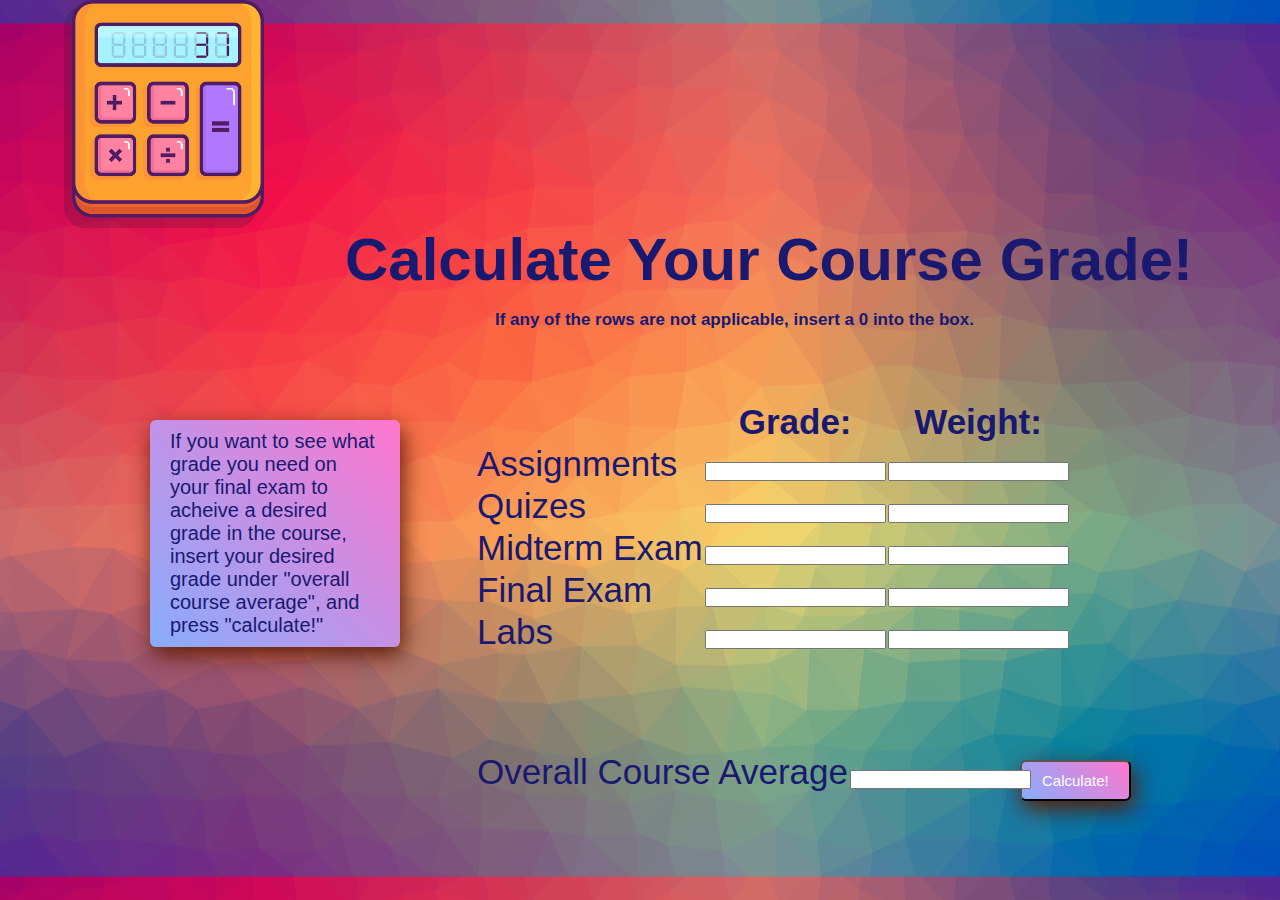
<file: index.html>
<!DOCTYPE html>
<html lang="en">
  <head>
    <meta name="description" content="Course Grade Calculator" />
    <title>Course Grade Calculator</title>
    <link rel="stylesheet" href="style.css" />
    <script>
      function CourseAvg() {
        var assign_avg = parseFloat(
          document.getElementById("Assignments").value
        );
        var quiz_avg = parseFloat(document.getElementById("Quizes").value);
        var midterm_avg = parseFloat(
          document.getElementById("Midterm_Exam").value
        );
        var final_exam_avg = parseFloat(
          document.getElementById("Final_Exam").value
        );
        var other_avg = parseFloat(document.getElementById("Other").value);
        var assign_percent_weight = parseFloat(
          document.getElementById("Assignments2").value
        );
        var quiz_percent_weight = parseFloat(
          document.getElementById("Quizes2").value
        );
        var midterm_percent_weight = parseFloat(
          document.getElementById("Midterm_Exam2").value
        );
        var final_exam_percent_weight = parseFloat(
          document.getElementById("Final_Exam2").value
        );
        var other_percent_weight = parseFloat(
          document.getElementById("Other2").value
        );
        var desired_course_grade = parseFloat(
          document.getElementById("Course_Average").value
        );

        if (
          assign_percent_weight +
            quiz_percent_weight +
            midterm_percent_weight +
            final_exam_percent_weight +
            other_percent_weight >
          100
        ) {
          alert("Error: Percent Weightings Exceed 100%");
        }

        var assign_weight = (assign_avg * assign_percent_weight) / 100;
        var quizes_weight = (quiz_avg * quiz_percent_weight) / 100;
        var midterm_weight = (midterm_avg * midterm_percent_weight) / 100;
        var final_weight = (final_exam_avg * final_exam_percent_weight) / 100;
        var other_weight = (other_avg * other_percent_weight) / 100;

        var course_avg =
          assign_weight +
          quizes_weight +
          midterm_weight +
          final_weight +
          other_weight;

        if (final_exam_avg == -1) {
          var final_exam_mark_required =
            (desired_course_grade - course_avg - final_weight) /
            (final_exam_percent_weight / 100);
          if (final_exam_mark_required > 0) {
            document.getElementById("Final_Exam").value =
              final_exam_mark_required;
          } else {
            document.getElementById("Final_Exam").value = 0;
          }
        } else {
          document.getElementById("Course_Average").value = course_avg;
        }
      }
    </script>
  </head>
  <body>
    <div class="container">
      <img src="calc.png" class="logo" />
    </div>
    <div class="content">
      <h1>Calculate Your Course Grade!</h1>
      <h2>If any of the rows are not applicable, insert a 0 into the box.</h2>
      <div class="outer">
        <div class="speech">
          <p>
            If you want to see what grade you need on your final exam to acheive
            a desired grade in the course, insert your desired grade under
            "overall course average", and press "calculate!"
          </p>
        </div>
      </div>

      <table class="table1">
        <tr>
          <th></th>
          <th>Grade:</th>
          <th>Weight:</th>
        </tr>
        <tr>
          <td>Assignments</td>
          <td><input type="text" id="Assignments" /></td>
          <td><input type="text" id="Assignments2" /></td>
        </tr>
        <tr>
          <td>Quizes</td>
          <td><input type="text" id="Quizes" /></td>
          <td><input type="text" id="Quizes2" /></td>
        </tr>
        <tr>
          <td>Midterm Exam</td>
          <td><input type="text" id="Midterm_Exam" /></td>
          <td><input type="text" id="Midterm_Exam2" /></td>
        </tr>
        <tr>
          <td>Final Exam</td>
          <td><input type="text" id="Final_Exam" /></td>
          <td><input type="text" id="Final_Exam2" /></td>
        </tr>
        <tr>
          <td>Labs</td>
          <td><input type="text" id="Other" /></td>
          <td><input type="text" id="Other2" /></td>
        </tr>
      </table>
      <input
        type="button"
        value="Calculate!"
        onclick="CourseAvg()"
        class="button"
      />
      <table class="table2">
        <tr>
          <td>Overall Course Average</td>
          <td><input type="text" id="Course_Average" maxlength="10" /></td>
        </tr>
      </table>
    </div>
  </body>
</html>
</file>
<file: style.css>
*{
    margin: 0;
    padding: 0;
}
.container{
  height: 100vh;
  width: 100%;
  background-image: url(background_img.pixabay.png) ; 
  background-position: center ; 
  padding-left: 5%;
  padding-right: 5%;
  box-sizing: border-box;
  position: relative;

  

}
.logo {
    width: 200px;
    float: left;
    margin-right: 50px;
  }

  .content h1{
    position:absolute;
    font-size: 60px;
    font-weight: 100px;
    margin-left: 345px;
    margin-top:-675px;
    color:midnightblue;
    font-family:'Trebuchet MS', 'Lucida Sans Unicode', 'Lucida Grande', 'Lucida Sans', Arial, sans-serif;
  }
  .content h2{
    position:absolute;
    font-size: 17px;
    font-weight: 100px;
    margin-left: 495px;
    margin-top:-590px;
    color:midnightblue;
    font-family:'Trebuchet MS', 'Lucida Sans Unicode', 'Lucida Grande', 'Lucida Sans', Arial, sans-serif;
  }


.content .outer {
  position: absolute;
  width: 400px;
}

.content .outer .speech{
  position:  absolute;
  width:100%;
  margin-bottom: 20px;
}

.content .outer .speech p {
  position:absolute;
  margin: 0 0 10px 0px;
  font-family:'Trebuchet MS', 'Lucida Sans Unicode', 'Lucida Grande', 'Lucida Sans', Arial, sans-serif;
  margin-left: 150px;
  margin-top:-480px;
  font-size: 20px;
  display: inline-block;
  background: linear-gradient(45deg, #87adfe, #ff77cd);
  border-radius: 6px;
  padding: 10px 20px;
  box-sizing: border-box;
  text-decoration: none;
  color:midnightblue;
  box-shadow: 3px 8px 22px rgba(94, 28, 2);

}



  .table1{
    position:absolute;
    font-size: 35px;
    font-weight: 100px;
    margin-left: 475px;
    margin-top:-500px;
    color:midnightblue;
    font-family:'Trebuchet MS', 'Lucida Sans Unicode', 'Lucida Grande', 'Lucida Sans', Arial, sans-serif;

  }
  .table2{
    position:absolute;
    font-size: 35px;
    font-weight: 100px;
    margin-left: 475px;
    margin-top:-150px;
    color:midnightblue;
    font-family:'Trebuchet MS', 'Lucida Sans Unicode', 'Lucida Grande', 'Lucida Sans', Arial, sans-serif;
  }

  .button{
    position:absolute;
    font-size: 15px;
    font-weight: 100px;
    margin-left: 1020px;
    margin-top:-140px;
    color:midnightblue;
    font-family:'Trebuchet MS', 'Lucida Sans Unicode', 'Lucida Grande', 'Lucida Sans', Arial, sans-serif;
    display: inline-block;
    background: linear-gradient(45deg, #87adfe, #ff77cd);
    border-radius: 6px;
    padding: 10px 20px;
    box-sizing: border-box;
    text-decoration: none;
    color: #fff;
    box-shadow: 3px 8px 22px rgba(94, 28, 2);

  }
</file>
